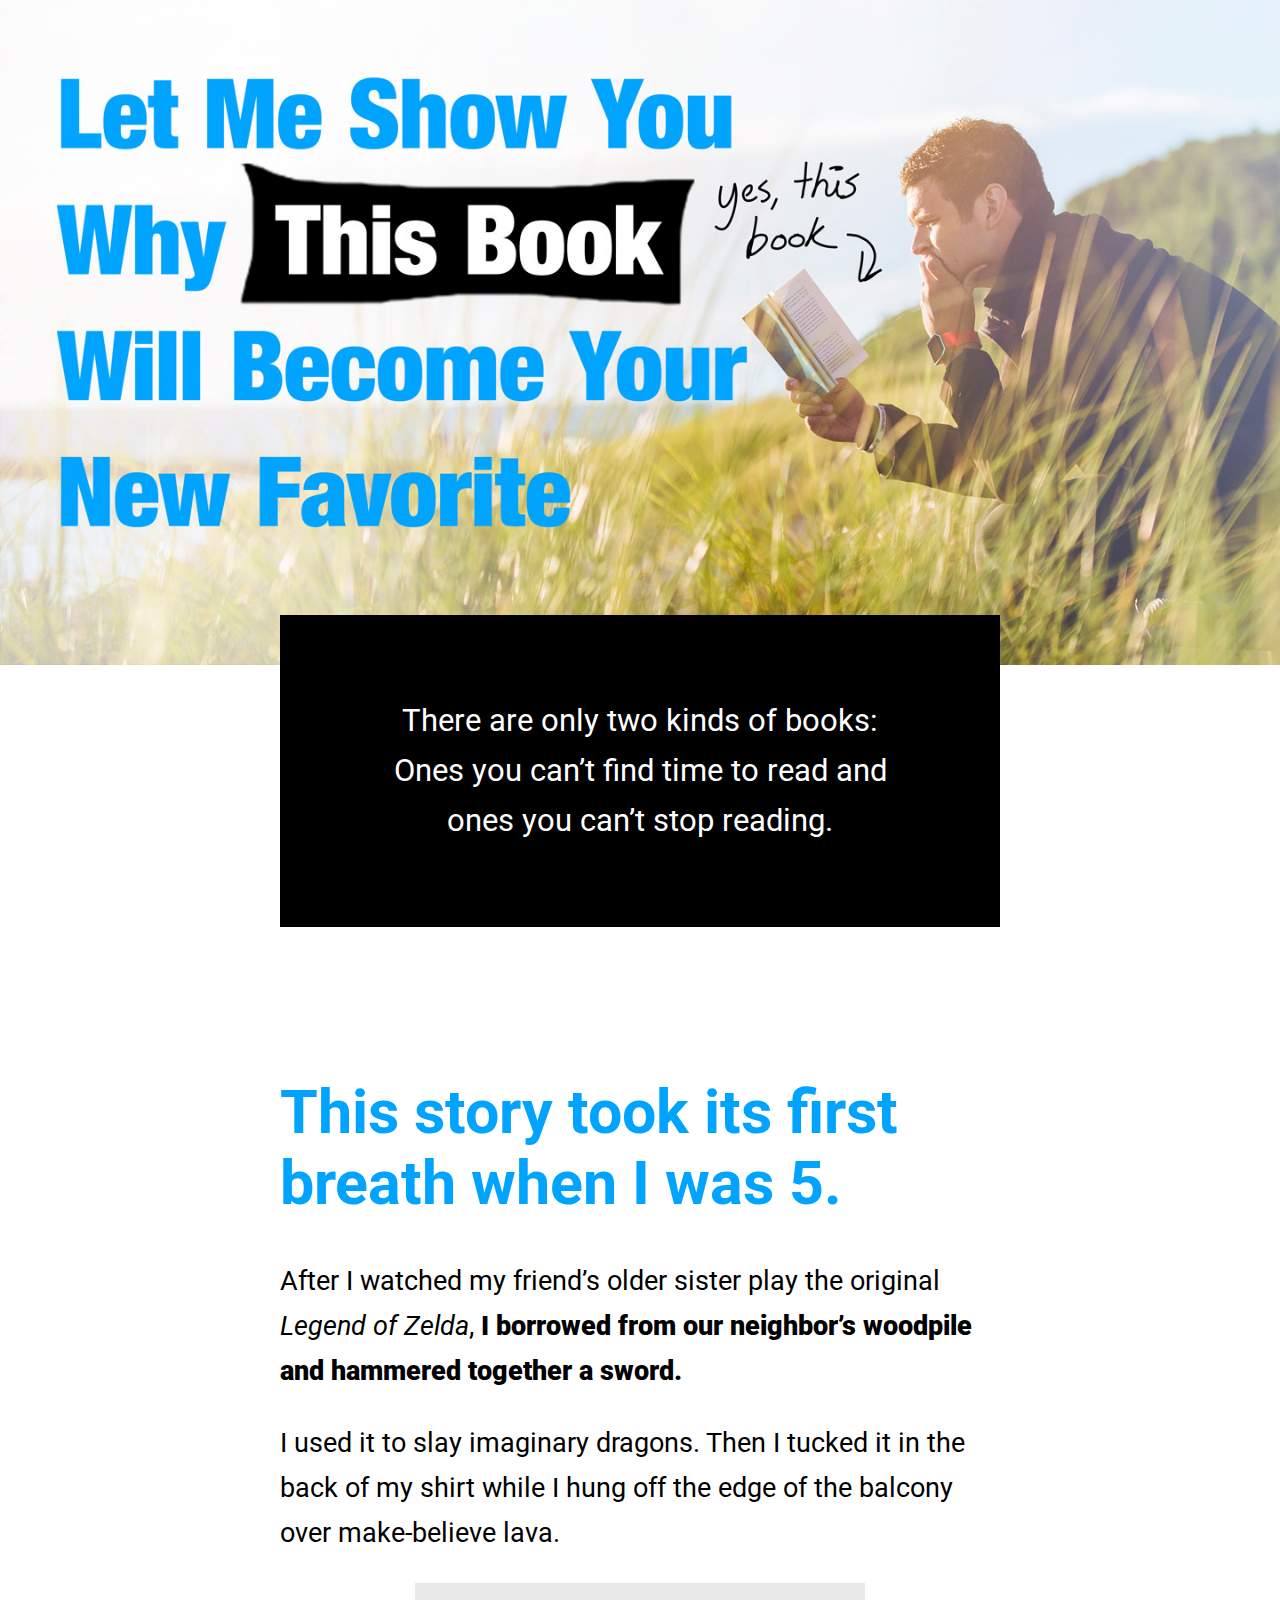
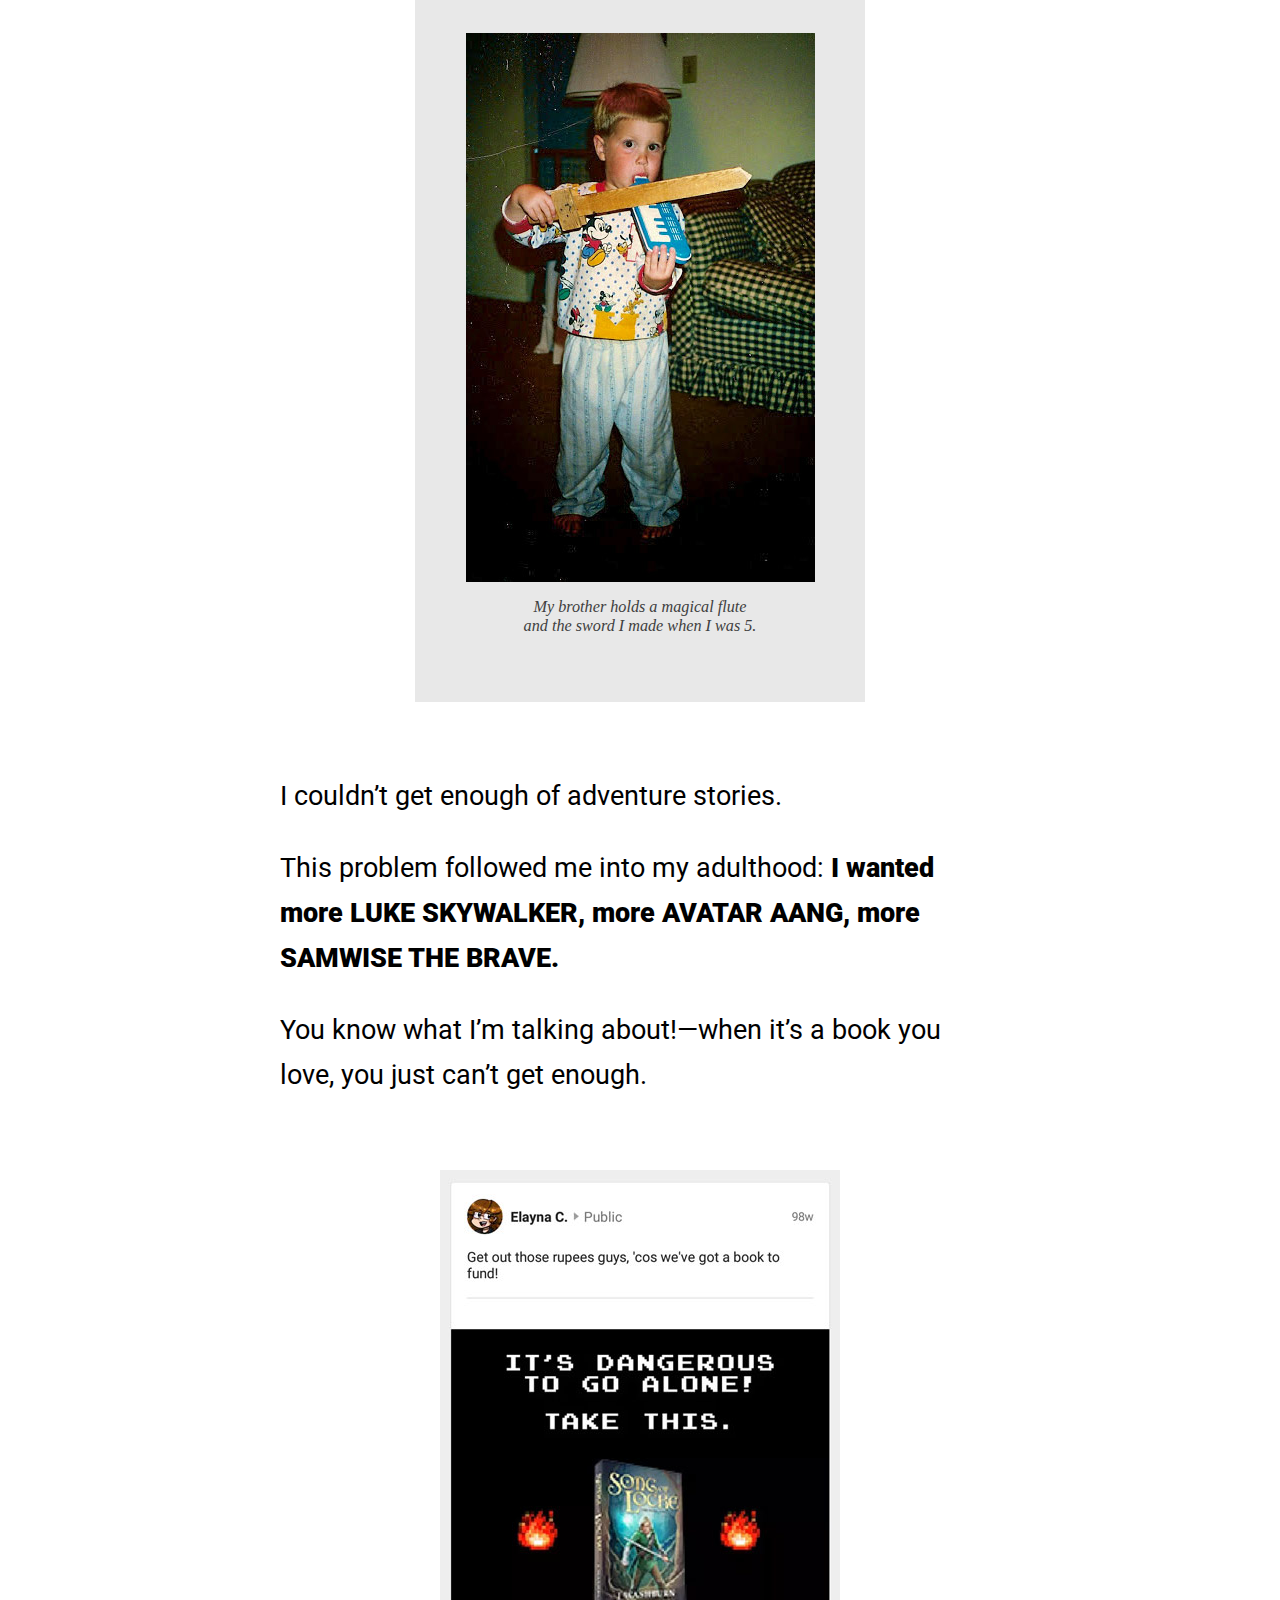
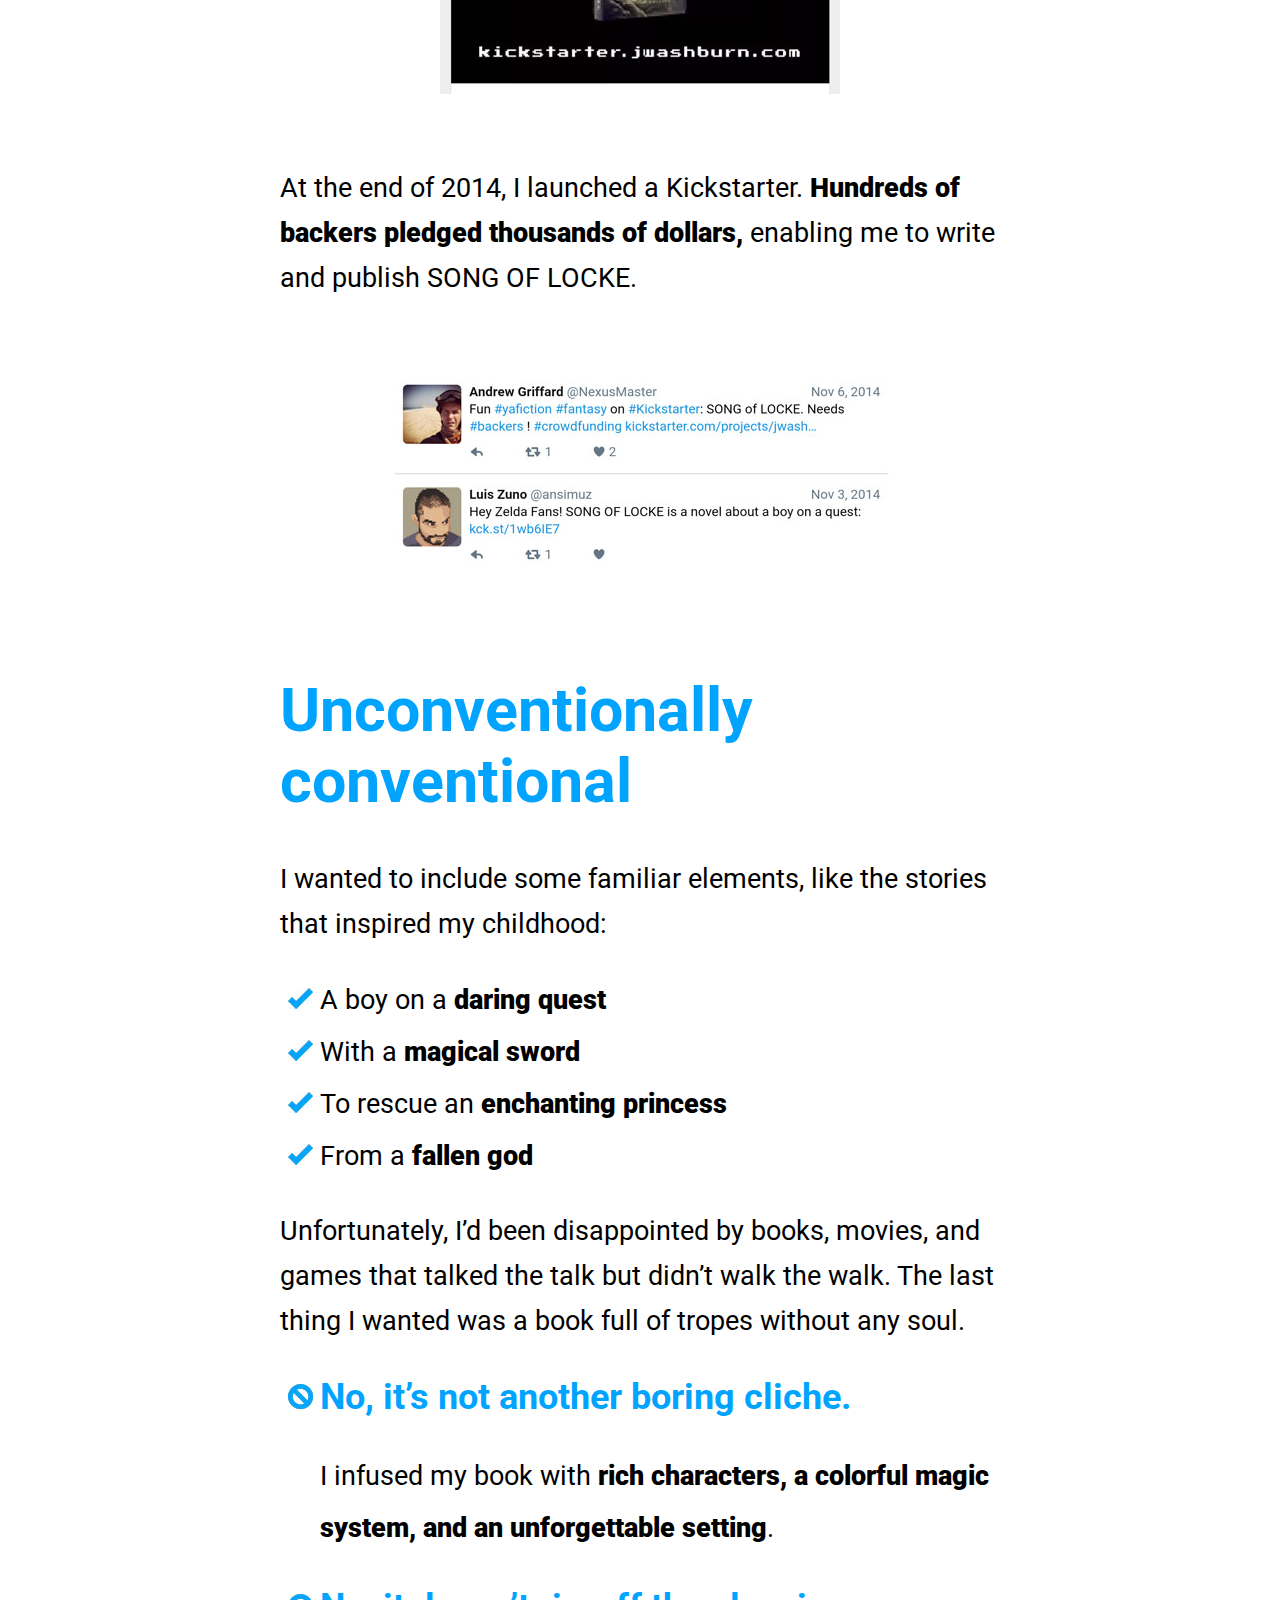
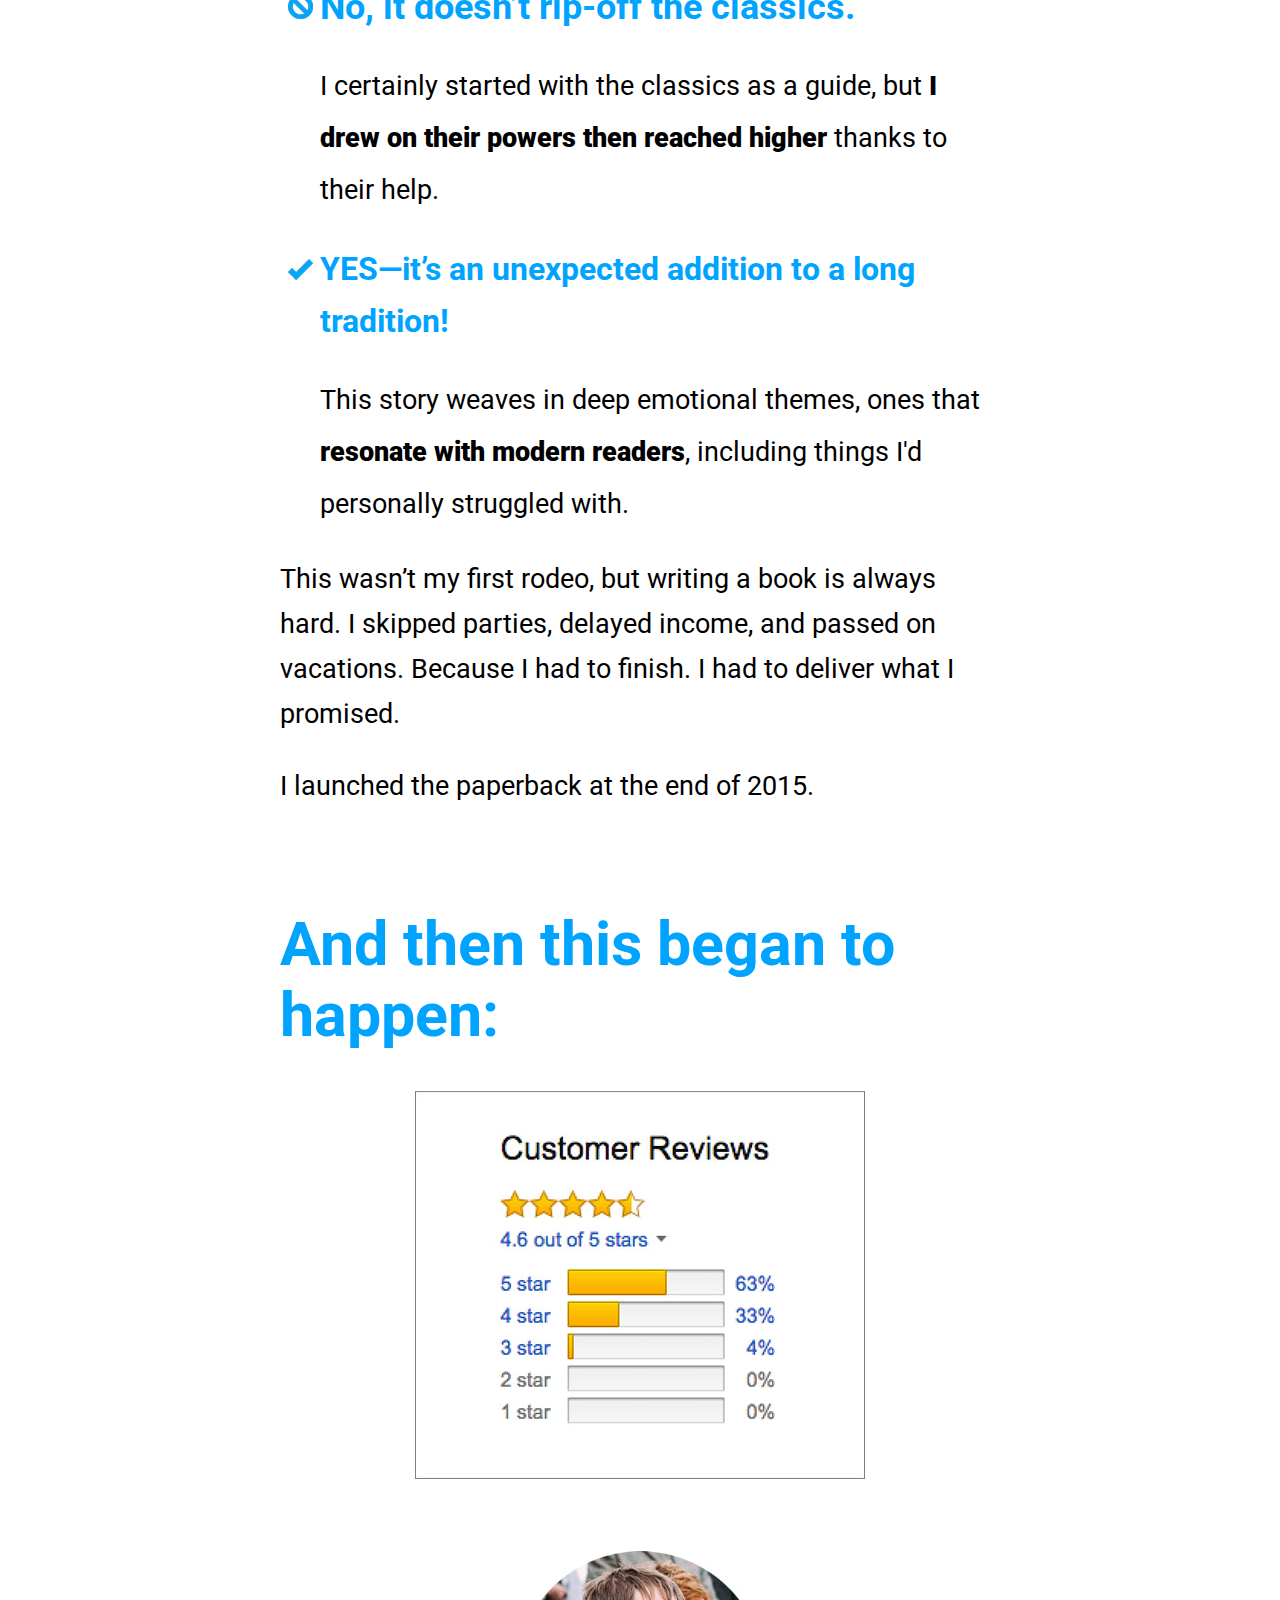
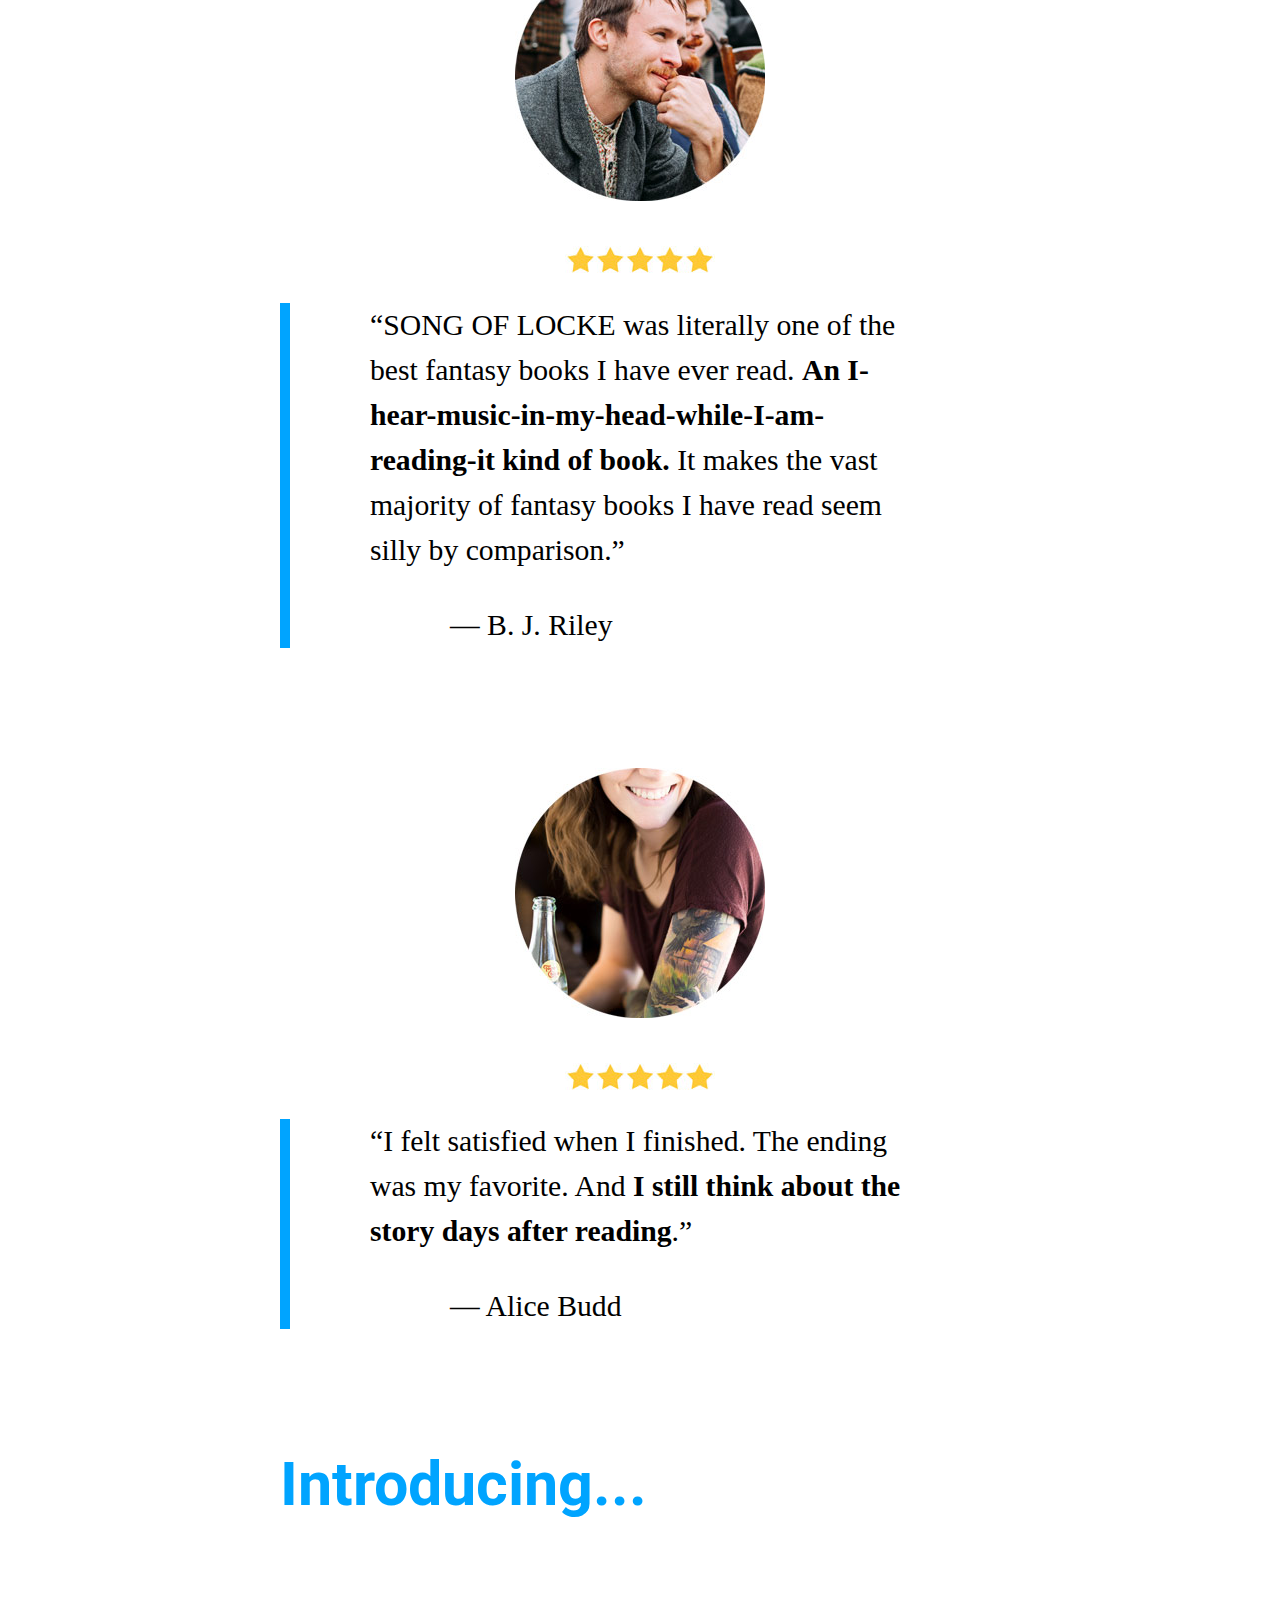
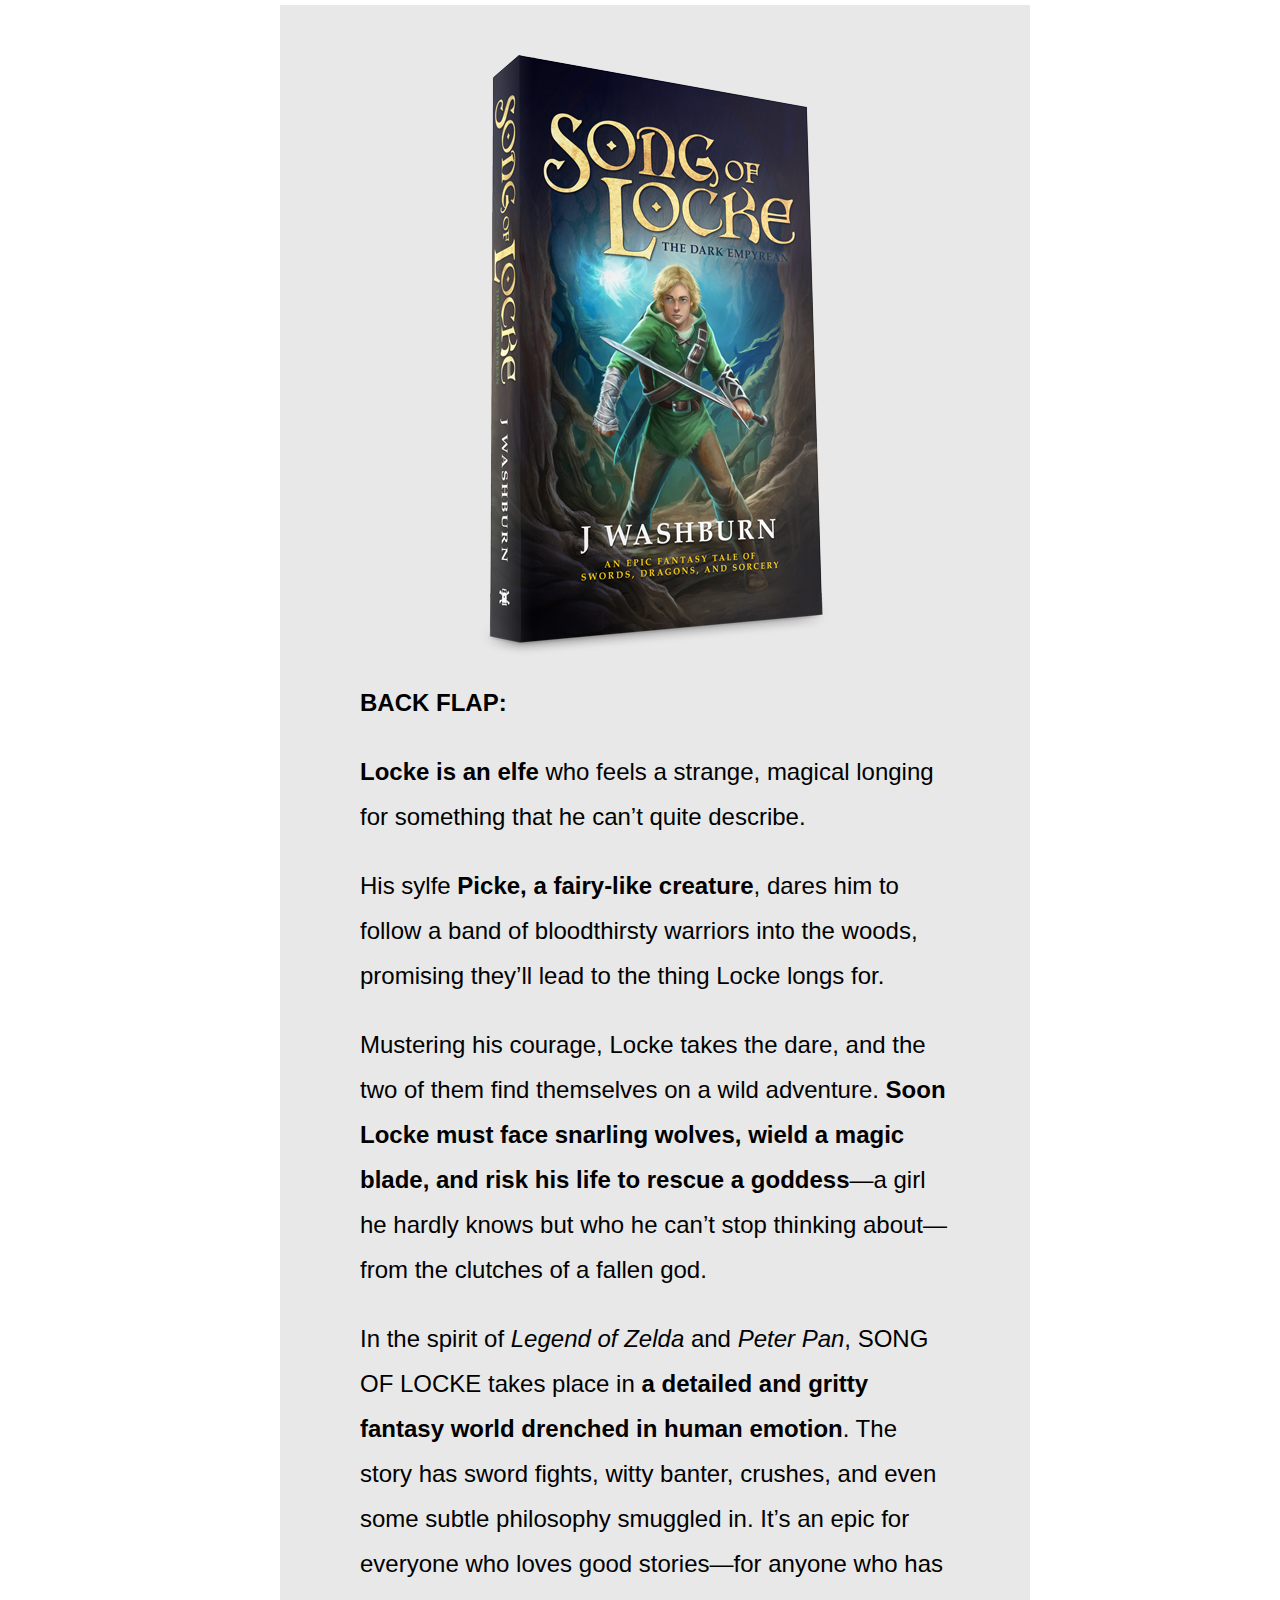
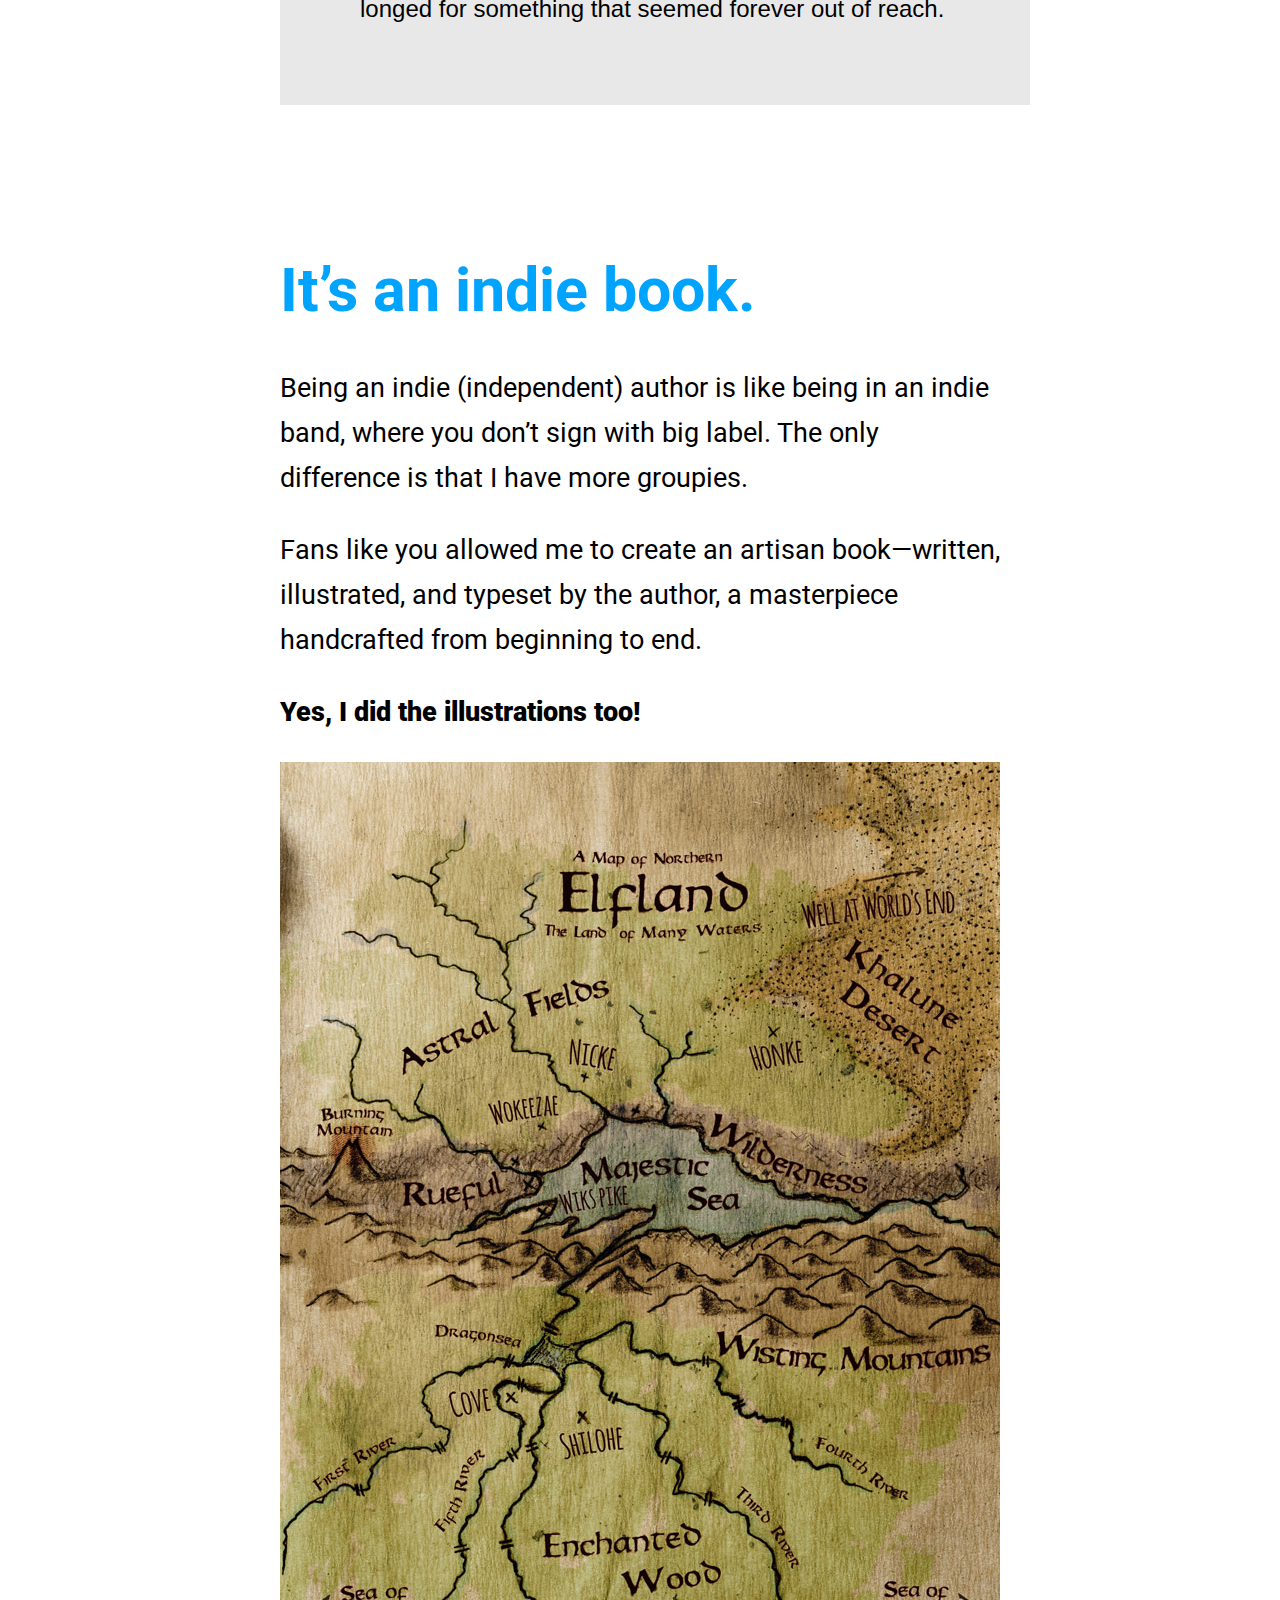
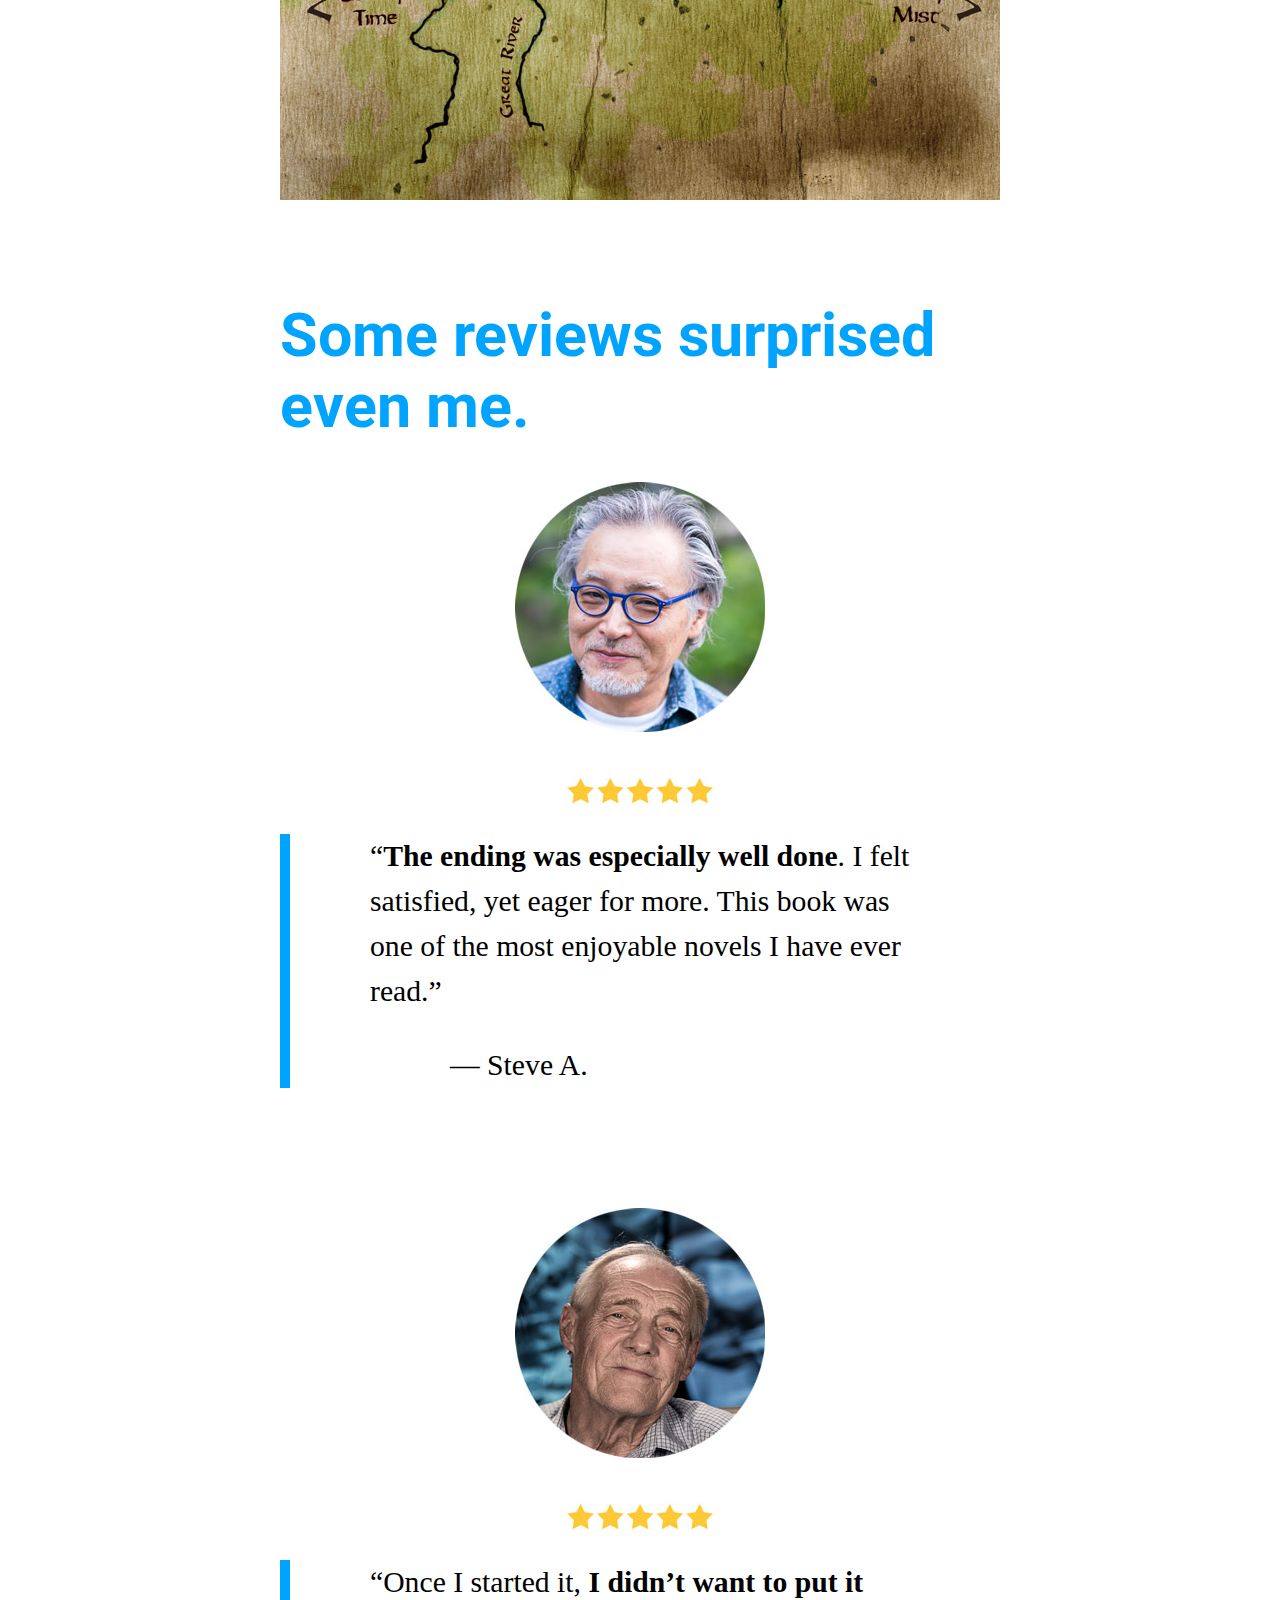
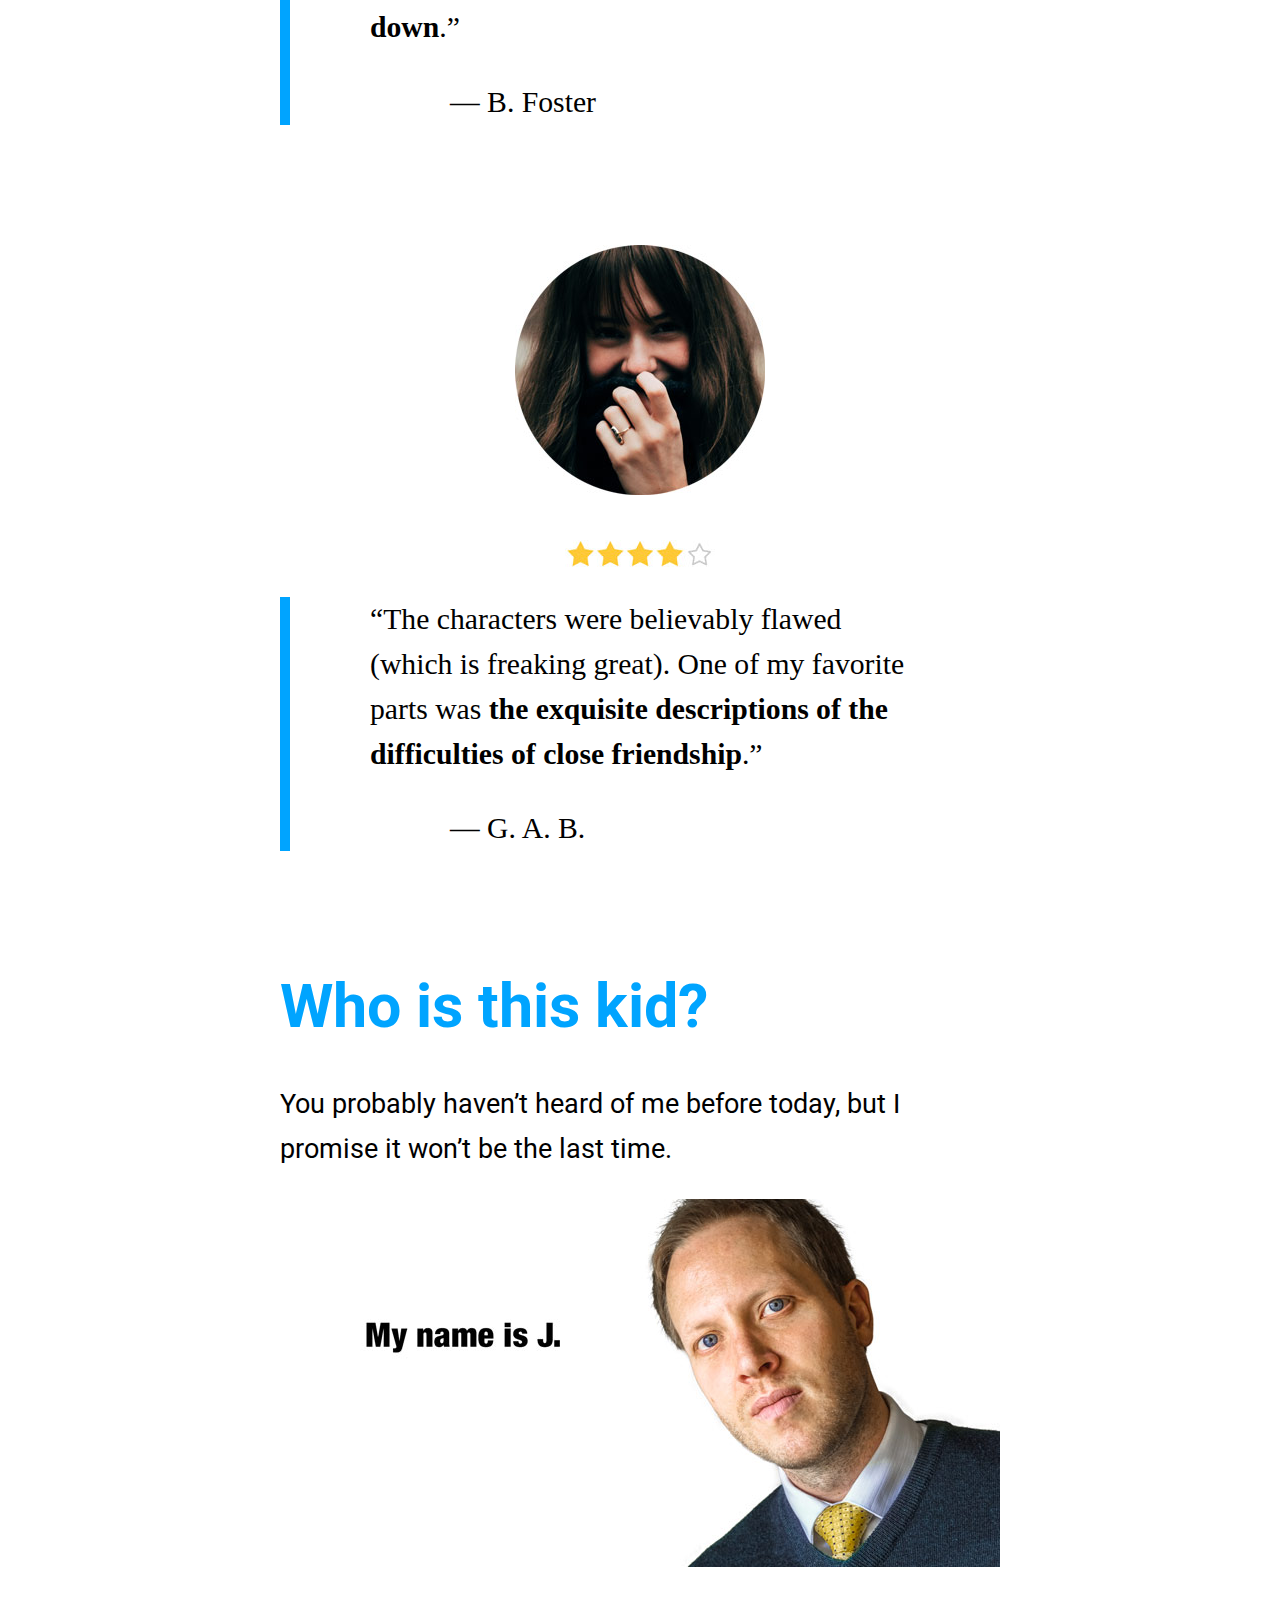
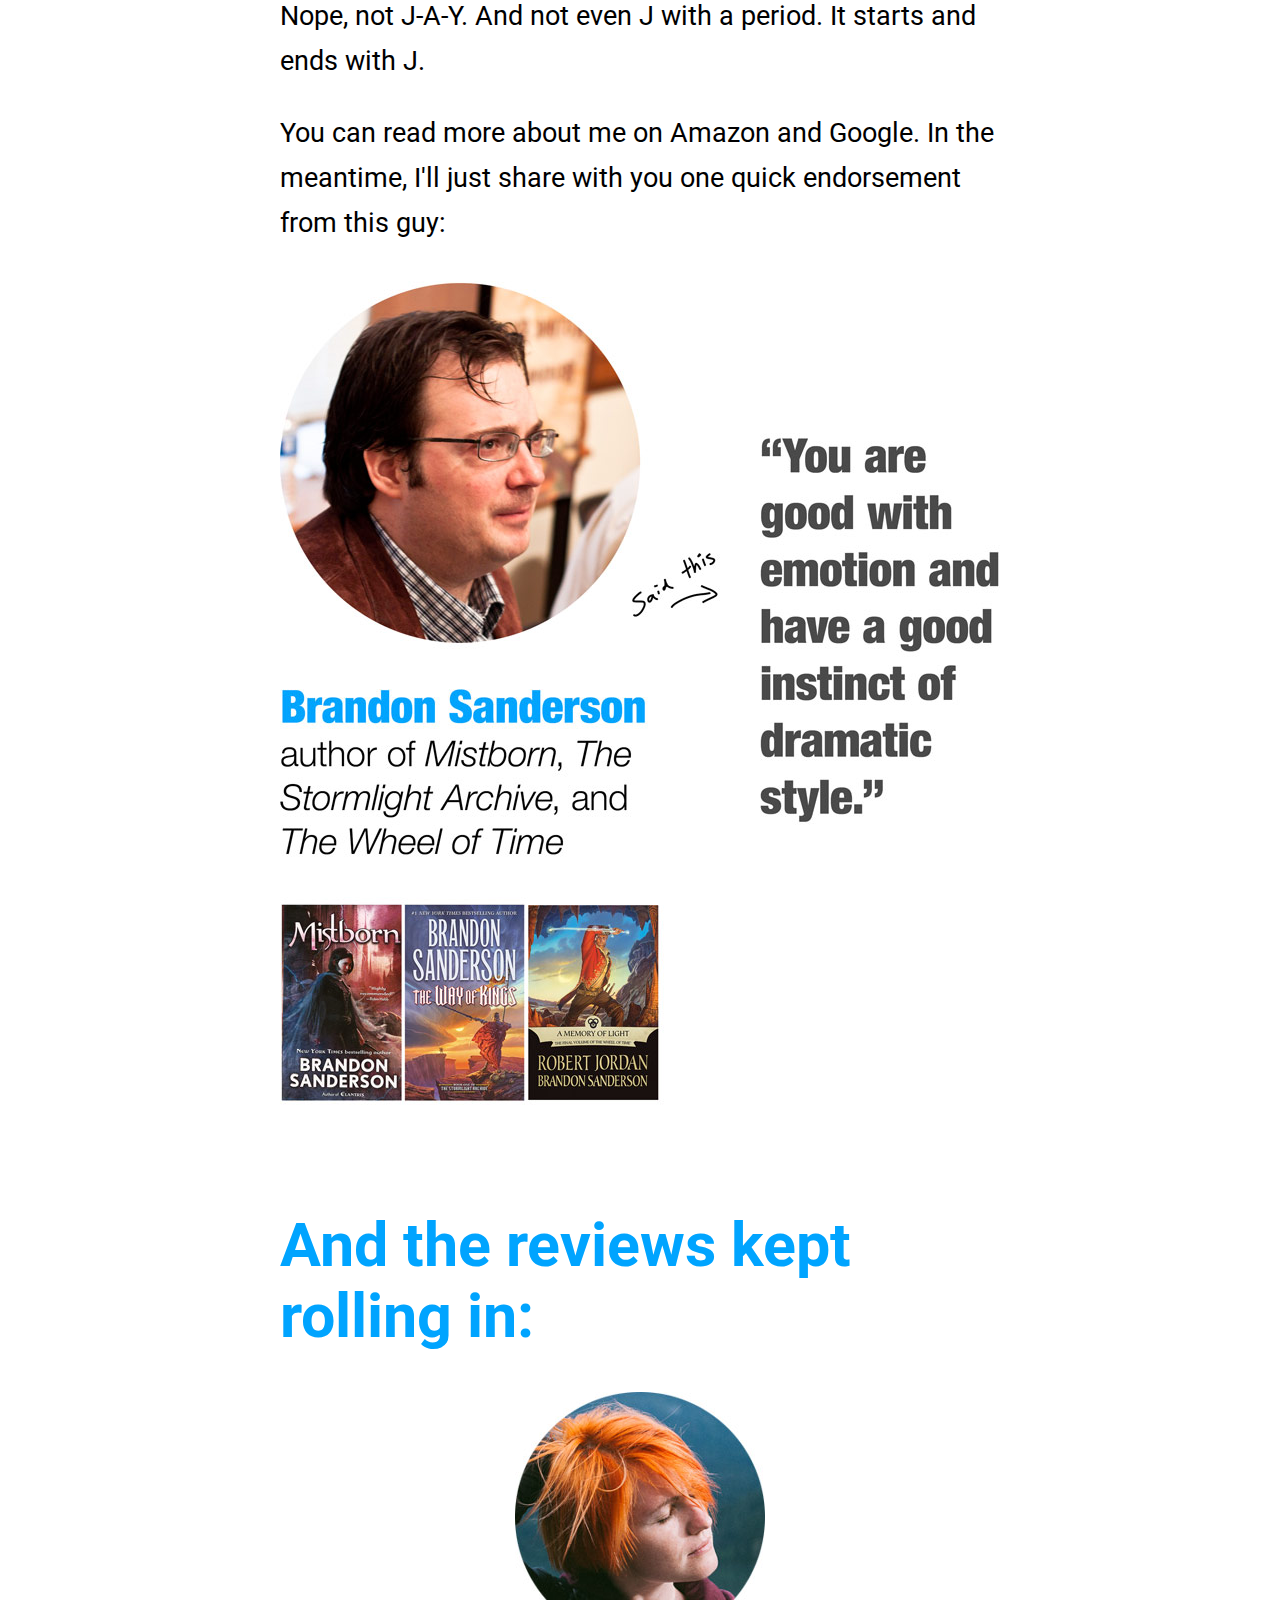
<file: landings/locke001.html>
<!DOCTYPE html>
<html>
<head>
  
  <link rel="stylesheet" type="text/css" href="css.css">
  <link href='https://fonts.googleapis.com/css?family=Roboto:400,900' rel='stylesheet' type='text/css'>

  
  
  <!-- Facebook Pixel Code -->
<script>
!function(f,b,e,v,n,t,s){if(f.fbq)return;n=f.fbq=function(){n.callMethod?
n.callMethod.apply(n,arguments):n.queue.push(arguments)};if(!f._fbq)f._fbq=n;
n.push=n;n.loaded=!0;n.version='2.0';n.queue=[];t=b.createElement(e);t.async=!0;
t.src=v;s=b.getElementsByTagName(e)[0];s.parentNode.insertBefore(t,s)}(window,
document,'script','https://connect.facebook.net/en_US/fbevents.js');
fbq('init', '324245557915545');
fbq('track', 'PageView');
</script>
<noscript><img height="1" width="1" style="display:none"
src="https://www.facebook.com/tr?id=324245557915545&ev=PageView&noscript=1"
/></noscript>
<!-- DO NOT MODIFY -->
<!-- End Facebook Pixel Code -->
  
  
  
</head>
<body>
  <img src="images/Song-of-Locke-long-copy-sales.jpg" width="100%" alt="Let me show you why THIS BOOK will become your new favorite." />

  
  
  <div id="container">
  
    
    <div id="blackquote">
    <p>There are only two kinds of books:<br />
      Ones you can’t find time to read and<br />
      ones you can’t stop reading.</p>
    </div>
      




      <h1>This story took its first breath when I was 5.</h1>
    
    
    <p>After I watched my friend’s older sister play the original <i>Legend of Zelda</i>, <b>I borrowed from our neighbor’s woodpile and hammered together a sword.</b></p>
<p>I used it to slay imaginary dragons. Then I tucked it in the back of my shirt while I hung off the edge of the balcony over make-believe lava.</p>


    <div id="frame">
  <img src="images/Tanner-young-warrior.jpg" alt="My brother holds a magical flute and the sword I made when I was 5." />
          <p>My brother holds a magical flute <br />and the sword I made when I was 5.</p>
    </div>

<br />

<p>I couldn’t get enough of adventure stories.</p> 
<p>This problem followed me into my adulthood: <b>I wanted more LUKE SKYWALKER, more AVATAR AANG, more SAMWISE THE BRAVE.</b></p> 
    <p>You know what I’m talking about!—when it’s a book you love, you just can’t get enough.</p>

        <br />

  <img src="images/screenshot1.jpg" alt="Twitter was lighting up about SONG OF LOCKE." />
        <br />

<p>At the end of 2014, I launched a Kickstarter. <b>Hundreds of backers pledged thousands of dollars,</b> enabling me to write and publish SONG OF LOCKE.</p>

    <br />
  <img src="images/screenshot2.jpg" alt="Twitter was lighting up about SONG OF LOCKE." />
    
    




<h1>Unconventionally conventional</h1>

<p>I wanted to include some familiar elements, like the stories that inspired my childhood:</p>

    <ul>
      <li>A boy on a <b>daring quest</b></li>
      <li>With a <b>magical sword</b></li>
      <li>To rescue an <b>enchanting princess</b> </li>
      <li>From a <b>fallen god</b> </li>
    </ul>

<p>Unfortunately, I’d been disappointed by books, movies, and games that talked the talk but didn’t walk the walk. The last thing I wanted was a book full of tropes without any soul.</p>

     <ul>
<li class="bullet-no">No, it’s not another boring cliche.</li>
<p>I infused my book with <b>rich characters, a colorful magic system, and an unforgettable setting</b>. </p>

<li class="bullet-no">No, it doesn’t rip-off the classics.</li>
<p>I certainly started with the classics as a guide, but <b>I drew on their powers then reached higher</b> thanks to their help.</p>

<li class="bullet-yes">YES—it’s an unexpected addition to a long tradition!</li>
<p>This story weaves in deep emotional themes, ones that <b>resonate with modern readers</b>, including things I'd personally struggled with.</p>
    </ul>

    
<p>This wasn’t my first rodeo, but writing a book is always hard. I skipped parties, delayed income, and passed on vacations. Because I had to finish. I had to deliver what I promised. </p>
<p>I launched the paperback at the end of 2015.</p>
    



    

<h1>And then this began to happen: </h1>

<figure>
  <img src="images/screenshot4.jpg" alt="Readers were leaving rave reviews on AMAZON." />
    </figure>
        <br />

      
        <img src="images/portrait5.jpg" alt="B. J. Riley" />
        <br />
        <a href="https://www.amazon.com/gp/customer-reviews/R2Y6KU761CJY0K/ref=cm_cr_arp_d_rvw_ttl?ie=UTF8&ASIN=B012QSUB3Y" target="_blank"><img src="images/stars5.jpg" alt="5 stars" /></a>      
      
  <div class="quote">
<p>“SONG OF LOCKE was literally one of the best fantasy books I have ever read. <b>An I-hear-music-in-my-head-while-I-am-reading-it kind of book.</b> It makes the vast majority of fantasy books I have read seem silly by comparison.” </p>

<p class="source">— B. J. Riley</p>
    </div>
      

        <img src="images/portrait3.jpg" alt="Alice Budd" />
        <br />
      <img src="images/stars5.jpg" alt="5 stars" />
      <div class="quote">
<p>“I felt satisfied when I finished. The ending was my favorite. And <b>I still think about the story days after reading</b>.” </p>

<p class="source">— Alice Budd </p>
      </div>


    



<h1>Introducing...</h1>
    
    <br />
    
    <div class="book">

  <img src="images/song-of-locke-paperback.png" alt="SONG OF LOCKE paperback" />


      <p><b>BACK FLAP:</b></p>

      <p><b>Locke is an elfe</b> who feels a strange, magical longing for something that he can’t quite describe.</p>

      <p>His sylfe <b>Picke, a fairy-like creature</b>, dares him to follow a band of bloodthirsty warriors into the woods, promising they’ll lead to the thing Locke longs for. </p>

<p>Mustering his courage, Locke takes the dare, and the two of them find themselves on a wild adventure. <b>Soon Locke must face snarling wolves, wield a magic blade, and risk his life to rescue a goddess</b>—a girl he hardly knows but who he can’t stop thinking about—from the clutches of a fallen god.</p>

      <p>In the spirit of <i>Legend of Zelda</i> and <i>Peter Pan</i>, SONG OF LOCKE takes place in <b>a detailed and gritty fantasy world drenched in human emotion</b>. The story has sword fights, witty banter, crushes, and even some subtle philosophy smuggled in. It’s an epic for everyone who loves good stories—for anyone who has longed for something that seemed forever out of reach.</p>
      
    </div>





<h1>It’s an indie book.</h1>

<p>Being an indie (independent) author is like being in an indie band, where you don’t sign with big label. The only difference is that I have more groupies.</p>
<p>Fans like you allowed me to create an artisan book—written, illustrated, and typeset by the author, a masterpiece handcrafted from beginning to end. </p>
    <p><b>Yes, I did the illustrations too!</b></p>

  <img src="images/song-of-locke-map.jpg" alt="SONG OF LOCKE map" />






<h1>Some reviews surprised even me.</h1>

  <img src="images/portrait8.jpg" alt="Steve A." />
            <br />
       <a href="https://www.amazon.com/gp/customer-reviews/R2KBFZUATZ3QZZ/ref=cm_cr_arp_d_rvw_ttl?ie=UTF8&ASIN=B012QSUB3Y" target="_blank"><img src="images/stars5.jpg" alt="5 stars" /></a>    

      <div class="quote">
    <p>“<b>The ending was especially well done</b>. I felt satisfied, yet eager for more. This book was one of the most enjoyable novels I have ever read.” </p>

<p class="source">— Steve A.</p>
    </div>
    
    
  <img src="images/portrait2.jpg" alt="B. Foster" />
                <br />
       <a href="https://www.amazon.com/gp/customer-reviews/RFOAKLBHH3YHT/ref=cm_cr_arp_d_rvw_ttl?ie=UTF8&ASIN=B012QSUB3Y" target="_blank"><img src="images/stars5.jpg" alt="5 stars" /></a>  
        <div class="quote">
    <p>“Once I started it, <b>I didn’t want to put it down</b>.” </p>
<p class="source">— B. Foster</p>
    </div>
  

  <img src="images/portrait1.jpg" alt="Steve A." />
                    <br />
       <a href="https://www.amazon.com/gp/customer-reviews/R1MRI4H4CQGUVO/ref=cm_cr_arp_d_rvw_ttl?ie=UTF8&ASIN=B012QSUB3Y" target="_blank">
         <img src="images/stars4.jpg" alt="5 stars" />
    </a>
      <div class="quote">
<p>“The characters were believably flawed (which is freaking great). One of my favorite parts was <b>the exquisite descriptions of the difficulties of close friendship</b>.” </p>

<p class="source">— G. A. B.</p>
    </div>






<h1>Who is this kid? </h1>

<p>You probably haven’t heard of me before today, but I promise it won’t be the last time.</p>

  <img src="images/J-Washburn-author-portrait.jpg" alt="J Washburn, author of SONG OF LOCKE and ECKSDOT" />

<p>Nope, not J-A-Y. And not even J with a period. It starts and ends with J. </p>

<p>You can read more about me on Amazon and Google. In the meantime, I'll just share with you one quick endorsement from this guy:</p>

  <img src="images/Locke001-Brandon-Sanderson-quote.jpg" alt="BRANDON SANDERSON said this about ECKSDOT" />






<h1>And the reviews kept rolling in:</h1>

  <img src="images/portrait6.jpg" alt="Nancy D." />
   <br />
       <a href="https://www.amazon.com/gp/customer-reviews/RZSF1PWE2RO67/ref=cm_cr_arp_d_rvw_ttl?ie=UTF8&ASIN=B012QSUB3Y" target="_blank">
         <img src="images/stars5.jpg" alt="5 stars" />
    </a>
      <div class="quote">
<p>“My personal favorite is the way he describes sounds visually. <b>I’ve never read anything like that before. It took my breath away.</b> I re-read those descriptions several times before moving on just for the pure beauty of it.” </p>

<p class="source">— Nancy D.</p>
    </div>
    
    
  <img src="images/portrait7.jpg" alt="Nathan Tucker" />
   <br />
               <img src="images/stars5.jpg" alt="5 stars" />
    <div class="quote">
    <p>“It’s basically <b>LEGEND OF ZELDA meets GAME OF THRONES</b>.” </p>

<p class="source">— Nathan Tucker</p>
    </div>
    
    
  <img src="images/portrait10.jpg" alt="Dallin J." />
       <br />
       <a href="https://www.amazon.com/gp/customer-reviews/RV9IS7OGAHY23/ref=cm_cr_arp_d_rvw_ttl?ie=UTF8&ASIN=B012QSUB3Y" target="_blank">
         <img src="images/stars5.jpg" alt="5 stars" />
    </a>
  <div class="quote">
<p>“I had several late nights because I couldn’t stop reading. <b>The imagery is beautiful, the characters are lovable, and the story is just plain fun.</b> The interaction between Locke and Picke is always entertaining and made me both laugh and think deeply about life.” </p>

<p class="source">— Dallin J.</p>
    </div>
    
    
  <img src="images/portrait9.jpg" alt="Parker O." />
           <br />
       <a href="https://www.amazon.com/gp/customer-reviews/RV9IS7OGAHY23/ref=cm_cr_arp_d_rvw_ttl?ie=UTF8&ASIN=B012QSUB3Y" target="_blank">
         <img src="images/stars5.jpg" alt="5 stars" />
    </a>
  <div class="quote">
<p>“The writing style is quite fluid. The dynamic between Picke and Locke is entertaining. <b>The opening was nostalgic for me, having played <i>Ocarina of Time</i> so often.</b> Also, it’s divided into scrolls, which makes the story feel older, like it’s <i>in</i> another world, not just <i>about</i> another world.”</p>

<p class="source">— Parker O.</p>
    </div>






<h1>Would you like to get SONG OF LOCKE for FREE? </h1>


<p>Yep, I’m serious. I’ll give you this book for free.</p> 
<p>But there’s a catch—I’ll scratch your back if you scratch mine. Let me explain.</p> 
    <p><b>The book I wrote is divided into four parts.</b> And this is all you have to do:</p>


    <br />
    <div class="steps">
      
      <p class="bluewin"><b>STEP 1:</b> Download Scrolls 1 + 2.</p>
            <img src="images/step1.jpg" alt="Step 1" />
      <br />
  
      <p class="bluewin"><b>STEP 2:</b> Write an honest review.</p>
            <img src="images/step2.jpg" alt="Step 2" />
      <br />

      <p class="bluewin"><b>STEP 3:</b> Email me your review.</p>
            <img src="images/step3.jpg" alt="Step 3" />  
      <br />

    </div>
    

    <div class="youwin">
      <p><b>YOU WIN! — I send you Scrolls 3 + 4.</b></p>
    </div>
    
      <img src="images/step4.png" alt="Step 4" />

  <p>Then you’ll have SONG OF LOCKE. And I’ll have another review under my belt.</p>

    <br />
    <br />


<div class="book">

    <p class="graybigtext" class="center">Yes! I want a free copy in exchange for writing an honest review.</p>

    <p>But there’s a catch. I’m not giving away this book free forever. This offer’s only open for the next few days. So act fast!</p>
  
  

<div id="clockdiv">
  <div>
    <span class="days"></span>
    <div class="smalltext">Days</div>
  </div>
  <div>
    <span class="hours"></span>
    <div class="smalltext">Hours</div>
  </div>
  <div>
    <span class="minutes"></span>
    <div class="smalltext">Minutes</div>
  </div>
  <div>
    <span class="seconds"></span>
    <div class="smalltext">Seconds</div>
  </div>
</div>

  
    
    <p class="center"><b>Get the first half now.</b></p>
  
<div class="center">
    <a href="https://www.amazon.com/dp/B013FADSL4/ref=cm_sw_su_dp?jwashburn-locke001-20" target="_blank"><button>Download Scrolls 1 + 2 FREE</button></a>
  </div>
  
  <p class="italicend">(You’ll find instructions for steps 2 and 3 inside the ebook. Just remember—<br />you have to email me before the timer runs out...)</p>
    <br />
  <a href="https://www.amazon.com/dp/B013FADSL4/ref=cm_sw_su_dp?jwashburn-locke001-20" target="_blank">
     <img src="images/song-of-locke-banner-edited.jpg" alt="Download SONG OF LOCKE free now" width="600" /></a>
  
    <br />
    
    </div>
    
    
  </div>
  <script>function getTimeRemaining(endtime) {
  var t = Date.parse(endtime) - Date.parse(new Date());
  var seconds = Math.floor((t / 1000) % 60);
  var minutes = Math.floor((t / 1000 / 60) % 60);
  var hours = Math.floor((t / (1000 * 60 * 60)) % 24);
  var days = Math.floor(t / (1000 * 60 * 60 * 24));
  return {
    'total': t,
    'days': days,
    'hours': hours,
    'minutes': minutes,
    'seconds': seconds
  };
}

function initializeClock(id, endtime) {
  var clock = document.getElementById(id);
  var daysSpan = clock.querySelector('.days');
  var hoursSpan = clock.querySelector('.hours');
  var minutesSpan = clock.querySelector('.minutes');
  var secondsSpan = clock.querySelector('.seconds');

  function updateClock() {
    var t = getTimeRemaining(endtime);

    //daysSpan.innerHTML = t.days;
    daysSpan.innerHTML = ('0' + t.days).slice(-2);
    hoursSpan.innerHTML = ('0' + t.hours).slice(-2);
    minutesSpan.innerHTML = ('0' + t.minutes).slice(-2);
    secondsSpan.innerHTML = ('0' + t.seconds).slice(-2);

    if (t.total <= 0) {
      clearInterval(timeinterval);
    }
  }

  updateClock();
  var timeinterval = setInterval(updateClock, 1000);
}

// if there's a cookie with the name myClock, use that value as the deadline
if(document.cookie && document.cookie.match('myClock')){
  // get deadline value from cookie
  var deadline = document.cookie.match(/(^|;)myClock=([^;]+)/)[2];
}

// otherwise, set a deadline 10 minutes from now and 
// save it in a cookie with that name
else{
  // create deadline 10 minutes from now
  var timeInMinutes = 10000;
  var currentTime = Date.parse(new Date());
  var deadline = new Date(currentTime + timeInMinutes*60*1000);

  // store deadline in cookie for future reference
  document.cookie = 'myClock=' + deadline + '; path=/; domain=jwashburn.github.io';
}
        
initializeClock('clockdiv', deadline);
      
  </script>
  
  
  <script>
  (function(i,s,o,g,r,a,m){i['GoogleAnalyticsObject']=r;i[r]=i[r]||function(){
  (i[r].q=i[r].q||[]).push(arguments)},i[r].l=1*new Date();a=s.createElement(o),
  m=s.getElementsByTagName(o)[0];a.async=1;a.src=g;m.parentNode.insertBefore(a,m)
  })(window,document,'script','https://www.google-analytics.com/analytics.js','ga');

  ga('create', 'UA-86081805-1', 'auto');
  ga('send', 'pageview');
  </script>
  
  
</body>
</html>
</file>
<file: landings/css.css>
body { 
    width: 100%; 
    text-align: center; 
    margin: 0px; 
    padding: 0px;
    font-size: 27px;
    line-height: 45px;
}

#container { 
    width: 720px; 
    text-align: left; 
    margin: 0px auto; 
    font-family: 'Roboto', Sans-serif;
}


h1 {
    font-size: 225%;
    line-height: normal;
    color: #00a4ff;
    font-weight: bold;
    margin: 100px 0 40px 0;
}


#blackquote {
    color: white;
    font-size: 100%;
    background-color: black;
    width: 720px;
    padding: 50px 0;
    position: relative;
    bottom: 50px;
    text-align: center;
}


#blackquote p {
    font-size: 115%;
    line-height: 50px;
}


#frame {
    background-color: #E8E8E8;
    width: 350px;
    margin: auto;
    padding: 50px;
}


#frame p {
    font-family: 'Georgia', serif;
    font-size: 60%;
    font-style: italic;
    color: #404040;
    text-align: center;
    line-height: normal;
}


img {
    display: block;
    margin: auto;
}


ul {
    list-style-image: url('images/bullet-check.jpg');
    font-size: 27px;
    line-height: 52px;
}


.bullet-no {
    list-style-image: url('images/bullet-no.jpg');
    color: #00a4ff;
    font-size: 135%;
    font-weight: bold;
}

.bullet-yes {
    list-style-image: url('images/bullet-check.jpg');
    color: #00a4ff;
    font-size: 32px;
    font-weight: bold;
}

.quote {
    font-family: 'Georgia', serif;
    font-size: 110%;
    padding: 0 80px;
    margin: 0 0 120px 0;
    border-style: solid;
    border-left-width: 5px;
    border-left-color: #00a4ff;
    border-width: 0 0 0 10px;
}

.source {
    padding: 0 80px;
}

.book {
    font-family: "georgia", sans-serif;
    background-color: #E8E8E8;
    width: 590px;
    padding: 50px 80px;
    margin: 50px 0;
    position: relative;
    bottom: 50px;
    font-family: "georgia", sans-serif;
    font-size: 24px;
}

.graybigtext {
    font-family: 'Roboto', Sans-serif;
    font-size: 125%;
    font-weight: bold;
    color: #424242;
}

button {
    font-size: 120%;
    color: white;
    background-color: #F44336;
    font-weight: bold;
    padding: 20px 40px;
    margin: auto;
    border: none;
    cursor: pointer;
}

.center {
    text-align: center; 
}

.italicend {
    text-align: center; 
    font-size: 60%;
    line-height: normal;
    color: #404040;
}

#clockdiv{
    font-family: sans-serif;
    color: #fff;
    font-weight: 100;
    text-align: center;
    font-size: 30px;
    margin: auto;
}

#clockdiv > div{
    /* padding: 10px;
    border-radius: 3px;
    background: #00BF96; */
    display: inline-block;
}

#clockdiv div > span{
    padding: 15px;
    border-radius: 3px;
    background: #BDBDBD;
    display: inline-block;
}

.smalltext{
    /* padding-top: 5px; */
    font-size: 16px;
    color: #404040;
}

.steps{
    text-align: center;
    color: #00a4ff;
    font-size: 32px;
    font-weight: bold;
}

.bluewin {
    color: #ffffff;
    font-size: 32px;
    font-weight: bold;
    background-color: #00a4ff;
    width: 720px;
    padding: 15px 0;
    margin: 40px 0;
    position: relative;
    text-align: center;
}

.youwin {
    color: #404040;
    font-size: 32px;
    font-weight: bold;
    background-color: #FFD966;
    width: 720px;
    padding: 15px 0;
    margin: 40px 0;
    position: relative;
    text-align: center;
}

b {
    font-weight: 900;
}
</file>
